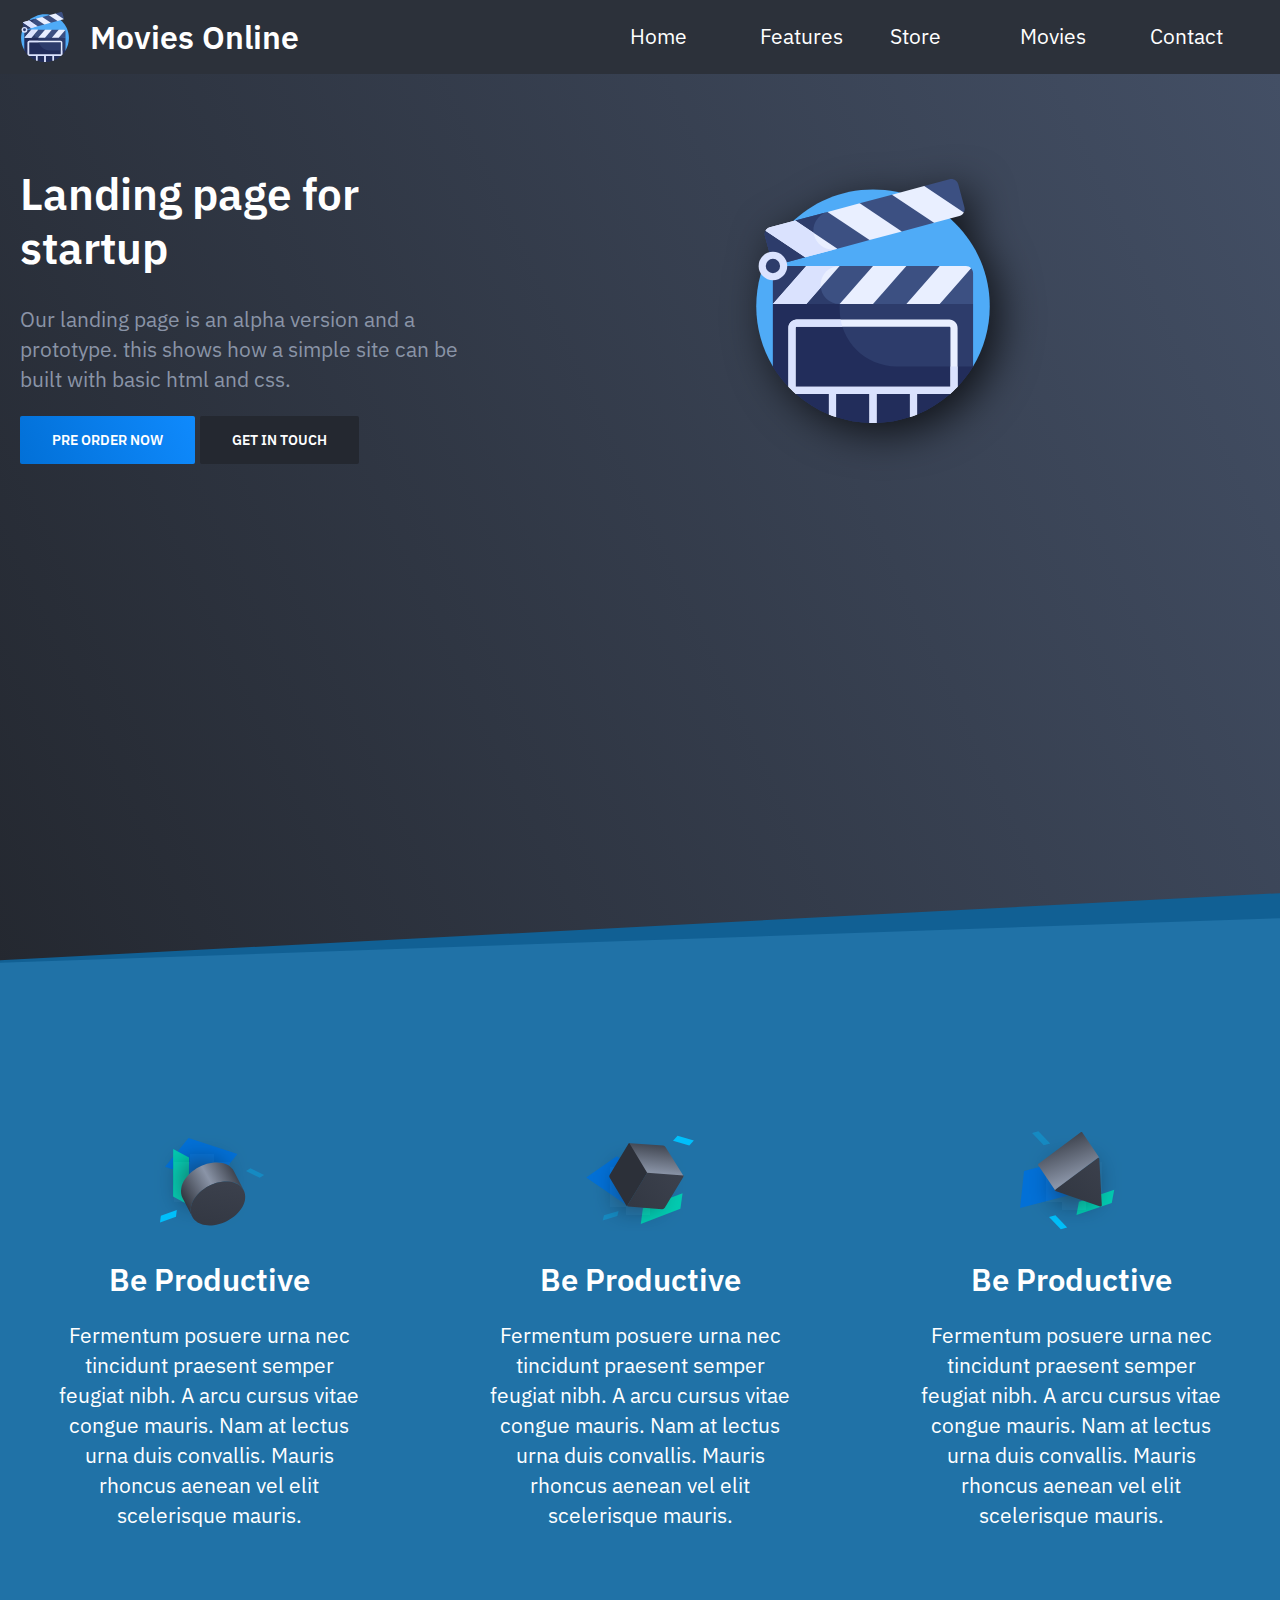
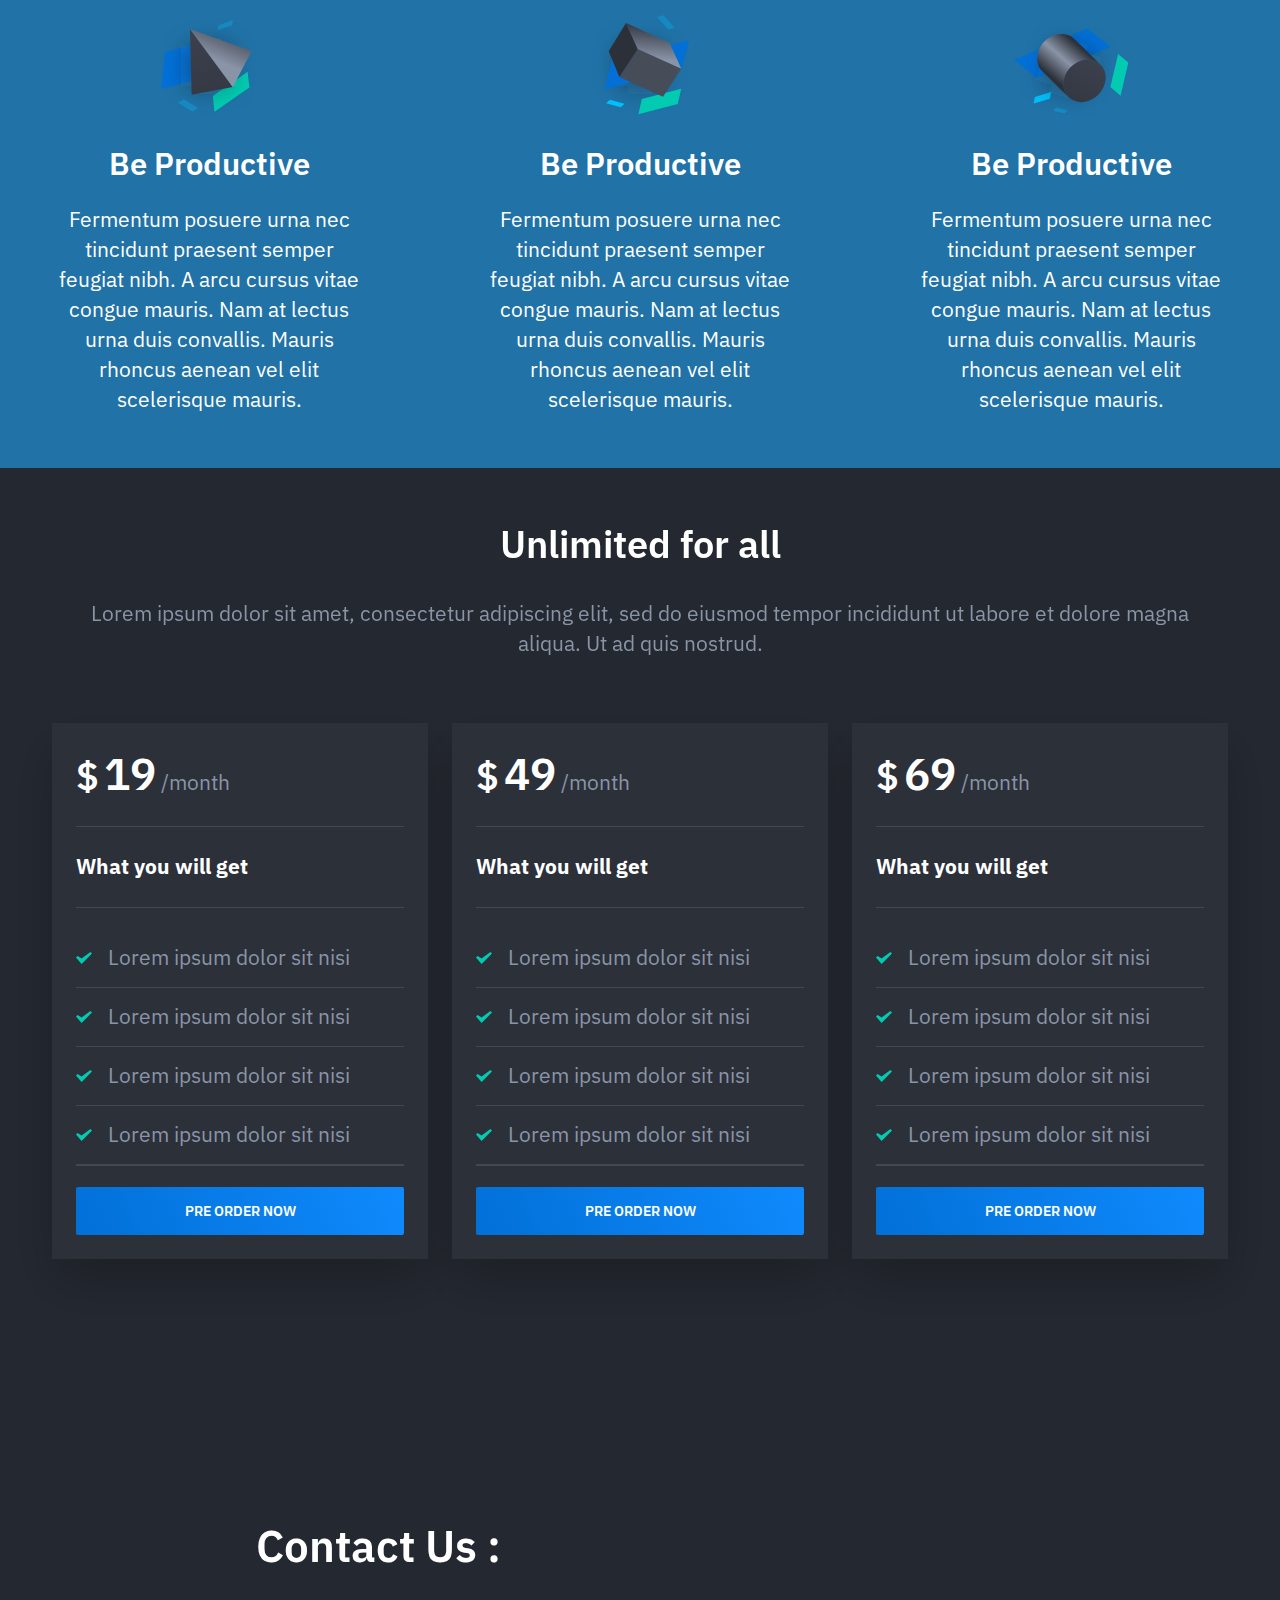
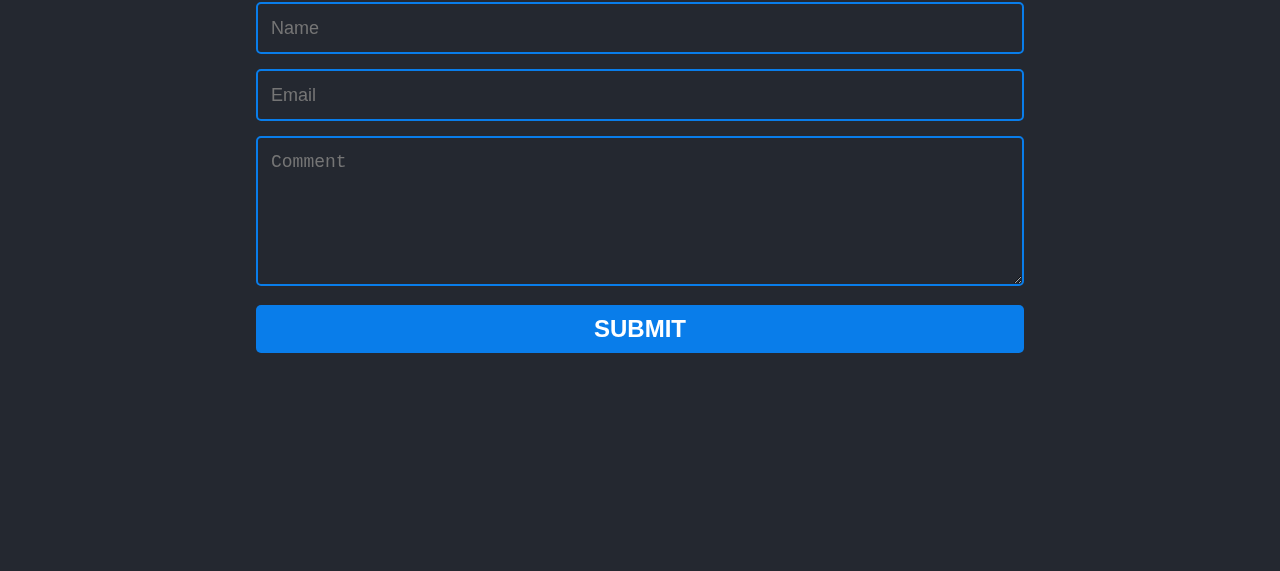
<file: index.html>
<!DOCTYPE html>
<html>

<head>
    <link href="https://fonts.googleapis.com/css?family=IBM+Plex+Sans:400,600" rel="stylesheet">
    <link rel="stylesheet" href="src/css/style.css">
    <link rel="icon" type="image/svg" href="src/images/clapperboard.svg" />
    <script src="src/js/index.js" type="text/javascript" charset="utf-8" async defer></script>
    <title>Movies website</title>
</head>

<body>
    <!-- Header section -->
    <header class="header" id="header-section">
        <h1 class="header-logo">
            <a href="#">
                <img class="header-logo-image" src="src/images/clapperboard.svg" alt="Logo">
                <span class="header-logo-title">Movies Online</span>
            </a>
        </h1>
        <ul class="page-links-list">
            <li class="page-link button-styled-1"><a href="index.html" title="Home">Home</a></li>
            <li class="page-link button-styled-1"><a href="index.html#features-section" title="Features">Features</a></li>
            <li class="page-link button-styled-1"><a href="store.html" title="Store">Store</a></li>
            <li class="page-link button-styled-1"><a href="movies.html" title="Movies">Movies</a></li>
            <li class="page-link button-styled-1"><a href="index.html#contact-section" title="Contact">Contact</a></li>
        </ul>
    </header>
    <main>
        <!-- Hero section -->
        <section class="hero" id="hero-section">
            <div class="container">
                <div class="hero-inner">
                    <div class="hero-text">
                        <h1 class="hero-title">Landing page for startup</h1>
                        <p class="hero-paragraph">Our landing page is an alpha version and a prototype. this shows how a simple site can be built with basic html and css.</p>
                        <div class="hero-cta">
                            <a class="button button-primary" href="#pricing-section">Pre order now</a>
                            <a class="button" href="#Contact">Get in touch</a>
                        </div>
                    </div>
                    <div class="hero-art">
                        <img src="src/images/clapperboard.svg" alt="Cinema Icon Hero Art" class="hero-img">
                    </div>
                </div>
            </div>
        </section>
        <!-- features section -->
        <section class="features-section ss-style-doublediagonal" id="features-section">
            <div class="container">
                <div class="features-inner section-inner has-bottom-divider">
                    <div class="features-list">
                        <div class="feature-card">
                            <div class="feature-inner">
                                <div class="feature-icon">
                                    <img src="src/images/feature-icon-01.svg" alt="Feature 01">
                                </div>
                                <h2 class="feature-title">Be Productive</h2>
                                <p class="text-sm">Fermentum posuere urna nec tincidunt praesent semper feugiat nibh. A arcu cursus vitae congue mauris. Nam at lectus urna duis convallis. Mauris rhoncus aenean vel elit scelerisque mauris.</p>
                            </div>
                        </div>
                        <div class="feature-card">
                            <div class="feature-inner">
                                <div class="feature-icon">
                                    <img src="src/images/feature-icon-02.svg" alt="Feature 02">
                                </div>
                                <h2 class="feature-title">Be Productive</h2>
                                <p class="text-sm">Fermentum posuere urna nec tincidunt praesent semper feugiat nibh. A arcu cursus vitae congue mauris. Nam at lectus urna duis convallis. Mauris rhoncus aenean vel elit scelerisque mauris.</p>
                            </div>
                        </div>
                        <div class="feature-card">
                            <div class="feature-inner">
                                <div class="feature-icon">
                                    <img src="src/images/feature-icon-03.svg" alt="Feature 03">
                                </div>
                                <h2 class="feature-title">Be Productive</h2>
                                <p class="text-sm">Fermentum posuere urna nec tincidunt praesent semper feugiat nibh. A arcu cursus vitae congue mauris. Nam at lectus urna duis convallis. Mauris rhoncus aenean vel elit scelerisque mauris.</p>
                            </div>
                        </div>
                        <div class="feature-card">
                            <div class="feature-inner">
                                <div class="feature-icon">
                                    <img src="src/images/feature-icon-04.svg" alt="Feature 04">
                                </div>
                                <h2 class="feature-title">Be Productive</h2>
                                <p class="text-sm">Fermentum posuere urna nec tincidunt praesent semper feugiat nibh. A arcu cursus vitae congue mauris. Nam at lectus urna duis convallis. Mauris rhoncus aenean vel elit scelerisque mauris.</p>
                            </div>
                        </div>
                        <div class="feature-card">
                            <div class="feature-inner">
                                <div class="feature-icon">
                                    <img src="src/images/feature-icon-05.svg" alt="Feature 05">
                                </div>
                                <h2 class="feature-title">Be Productive</h2>
                                <p class="text-sm">Fermentum posuere urna nec tincidunt praesent semper feugiat nibh. A arcu cursus vitae congue mauris. Nam at lectus urna duis convallis. Mauris rhoncus aenean vel elit scelerisque mauris.</p>
                            </div>
                        </div>
                        <div class="feature-card">
                            <div class="feature-inner">
                                <div class="feature-icon">
                                    <img src="src/images/feature-icon-06.svg" alt="Feature 06">
                                </div>
                                <h2 class="feature-title">Be Productive</h2>
                                <p class="text-sm">Fermentum posuere urna nec tincidunt praesent semper feugiat nibh. A arcu cursus vitae congue mauris. Nam at lectus urna duis convallis. Mauris rhoncus aenean vel elit scelerisque mauris.</p>
                            </div>
                        </div>
                    </div>
                </div>
            </div>
        </section>
        <section class="pricing-section" id="pricing-section">
            <div class="container-sm">
                <div class="pricing-inner section-inner">
                    <div class="pricing-header text-center">
                        <h2 class="section-title">Unlimited for all</h2>
                        <p class="section-paragraph">Lorem ipsum dolor sit amet, consectetur adipiscing elit, sed do eiusmod tempor incididunt ut labore et dolore magna aliqua. Ut ad quis nostrud.</p>
                    </div>
                    <div class="pricing-tables-wrap">
                        <div class="pricing-table">
                            <div class="pricing-table-inner">
                                <div class="pricing-table-main">
                                    <div class="pricing-table-header">
                                        <div class="pricing-table-price">
                                            <span class="pricing-table-price-currency h2">$</span>
                                            <span class="pricing-table-price-amount h1">19</span>
                                            <span class="text-xs">/month</span>
                                        </div>
                                    </div>
                                    <div class="pricing-table-features-title">What you will get</div>
                                    <ul class="pricing-table-features">
                                        <li>
                                            <span>Lorem ipsum dolor sit nisi</span>
                                        </li>
                                        <li>
                                            <span>Lorem ipsum dolor sit nisi</span>
                                        </li>
                                        <li>
                                            <span>Lorem ipsum dolor sit nisi</span>
                                        </li>
                                        <li>
                                            <span>Lorem ipsum dolor sit nisi</span>
                                        </li>
                                    </ul>
                                </div>
                                <div class="pricing-table-cta">
                                    <a class="button button-primary button-block" href="#">Pre order now</a>
                                </div>
                            </div>
                        </div>
                        <div class="pricing-table">
                            <div class="pricing-table-inner">
                                <div class="pricing-table-main">
                                    <div class="pricing-table-header">
                                        <div class="pricing-table-price">
                                            <span class="pricing-table-price-currency h2">$</span>
                                            <span class="pricing-table-price-amount h1">49</span>
                                            <span class="text-xs">/month</span>
                                        </div>
                                    </div>
                                    <div class="pricing-table-features-title">What you will get</div>
                                    <ul class="pricing-table-features">
                                        <li>
                                            <span>Lorem ipsum dolor sit nisi</span>
                                        </li>
                                        <li>
                                            <span>Lorem ipsum dolor sit nisi</span>
                                        </li>
                                        <li>
                                            <span>Lorem ipsum dolor sit nisi</span>
                                        </li>
                                        <li>
                                            <span>Lorem ipsum dolor sit nisi</span>
                                        </li>
                                    </ul>
                                </div>
                                <div class="pricing-table-cta">
                                    <a class="button button-primary button-block" href="#">Pre order now</a>
                                </div>
                            </div>
                        </div>
                        <div class="pricing-table">
                            <div class="pricing-table-inner">
                                <div class="pricing-table-main">
                                    <div class="pricing-table-header">
                                        <div class="pricing-table-price">
                                            <span class="pricing-table-price-currency h2">$</span>
                                            <span class="pricing-table-price-amount h1">69</span>
                                            <span class="text-xs">/month</span>
                                        </div>
                                    </div>
                                    <div class="pricing-table-features-title">What you will get</div>
                                    <ul class="pricing-table-features">
                                        <li>
                                            <span>Lorem ipsum dolor sit nisi</span>
                                        </li>
                                        <li>
                                            <span>Lorem ipsum dolor sit nisi</span>
                                        </li>
                                        <li>
                                            <span>Lorem ipsum dolor sit nisi</span>
                                        </li>
                                        <li>
                                            <span>Lorem ipsum dolor sit nisi</span>
                                        </li>
                                    </ul>
                                </div>
                                <div class="pricing-table-cta">
                                    <a class="button button-primary button-block" href="#">Pre order now</a>
                                </div>
                            </div>
                        </div>
                    </div>
                </div>
            </div>
        </section>
        <section class="contact-section" id="contact-section">
            <form>
                <h1 class="contact-title">Contact Us :</h1>
                <input name="name" type="text" class="feedback-input" placeholder="Name" />
                <input name="email" type="text" class="feedback-input" placeholder="Email" />
                <textarea name="text" class="feedback-input" placeholder="Comment"></textarea>
                <input type="submit" value="SUBMIT" />
            </form>
        </section>
    </main>
</body>

</html>
</file>
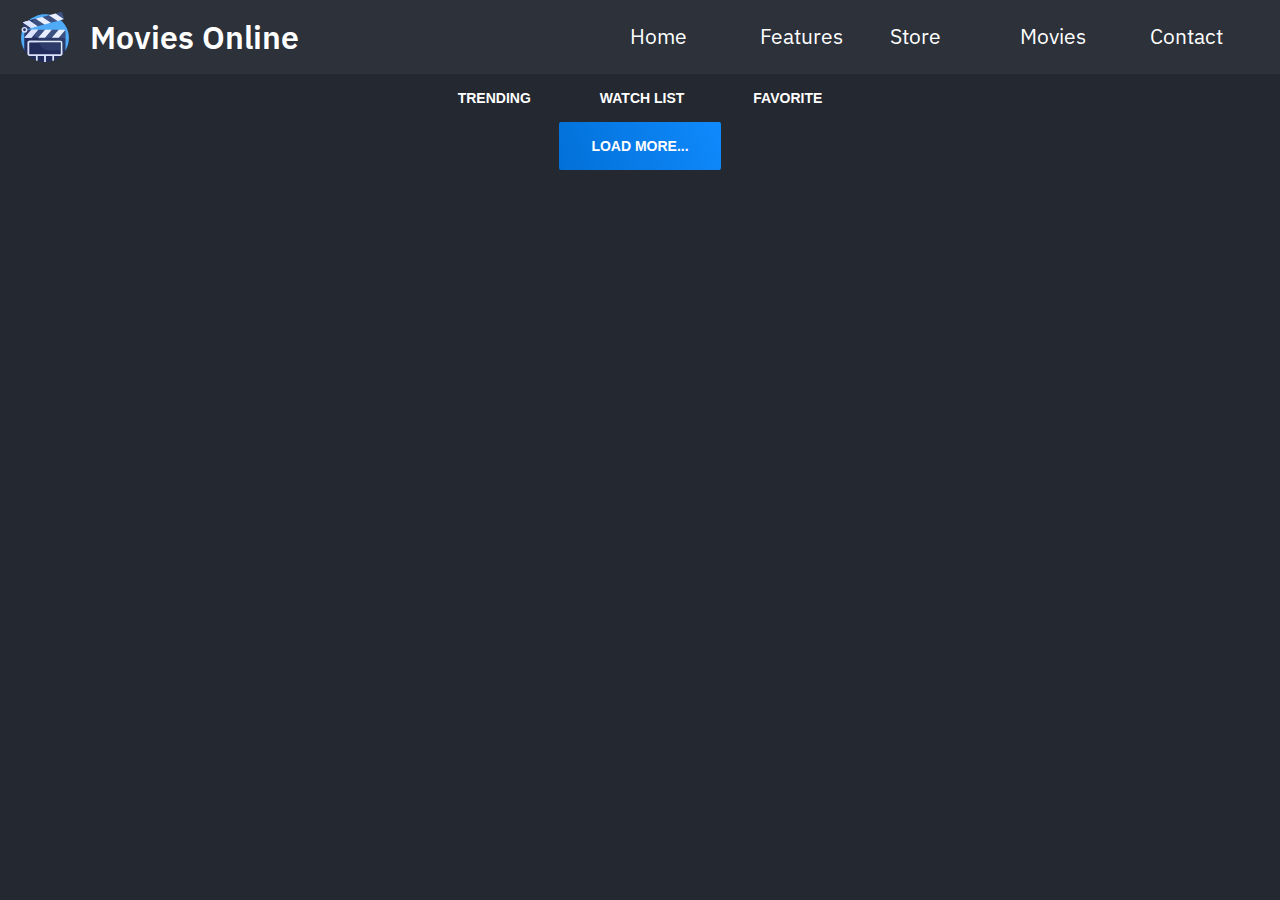
<file: movies.html>
<!DOCTYPE html>
<html>

<head>
    <link href="https://fonts.googleapis.com/css?family=IBM+Plex+Sans:400,600" rel="stylesheet">
    <link rel="stylesheet" href="src/css/style.css">
    <link rel="icon" type="image/svg" href="src/images/clapperboard.svg" />
    <script src="src/js/index.js" type="text/javascript" charset="utf-8" async defer></script>
    <script src="src/js/movies.js" type="text/javascript" charset="utf-8" async defer></script>
    <title>Movies website</title>
</head>

<body>
    <!-- Header section -->
    <header class="header" id="header-section">
        <h1 class="header-logo">
            <a href="#">
                <img class="header-logo-image" src="src/images/clapperboard.svg" alt="Logo">
                <span class="header-logo-title">Movies Online</span>
            </a>
        </h1>
        <ul class="page-links-list">
            <li class="page-link button-styled-1"><a href="index.html" title="Home">Home</a></li>
            <li class="page-link button-styled-1"><a href="index.html#features-section" title="Features">Features</a></li>
            <li class="page-link button-styled-1"><a href="store.html" title="Store">Store</a></li>
            <li class="page-link button-styled-1"><a href="movies.html" title="Movies">Movies</a></li>
            <li class="page-link button-styled-1"><a href="index.html#contact-section" title="Contact">Contact</a></li>
        </ul>
    </header>
    <section class="movies-display">
        <div class="view-selector">
            <button class="button" onclick="setView('trending')">Trending </button>
            <button class="button" onclick="setView('watchList')">Watch List</button>
            <button class="button" onclick="setView('favorite')">Favorite </button>
        </div>
        <div class="movies-grid">
            <div class="movie-card">
                <div class="movie-card-container">
                    <div class="movie-card-overlay"></div>
                    <h2><a href="movie.html?movie_id=" class="movie-title">Movie Title</a></h2>
                    <p class="movie-description">Lorem ipsum dolor sit amet, consectetur adipiscing elit. Curabitur sollicitudin, elit in aliquet tincidunt, augue elit fermentum augue. Donec.Lorem ipsum dolor sit amet, consectetur adipiscing elit.</p>
                    <div class="movie-tools">
                        <div class="movie-rating">
                            <i class="icon" style="--icon : url('../../src/images/movie-card/star.svg')"></i>
                            <i class="icon" style="--icon : url('../../src/images/movie-card/star.svg')"></i>
                            <i class="icon" style="--icon : url('../../src/images/movie-card/star.svg')"></i>
                            <i class="icon" style="--icon : url('../../src/images/movie-card/e-star.svg')"></i>
                            <i class="icon" style="--icon : url('../../src/images/movie-card/e-star.svg')"></i>
                        </div>
                        <a class="movie-add" onclick="addToWatchList(this.dataset.movieId)" data-movie-id='000000'>
                            <i class="icon" style="--icon : url('../../src/images/movie-card/add.svg')"></i>
                        </a>
                        <a class="movie-fav" onclick="favorite(this.dataset.movieId)" data-movie-id='000000'>
                            <i class="icon" style="--icon : url('../../src/images/movie-card/fav.svg')"></i>
                        </a>
                    </div>
                </div>
            </div>
        </div>
        <button onclick='loadMore()' class="button button-primary">Load More...</button>
    </section>
</body>

</html>
</file>
<file: src/css/style.css>
@import 'components.css';
@import 'header.css';
@import 'hero-section.css';
@import 'features-section.css';
@import 'pricing-section.css';
@import 'contact-section.css';
@import 'store.css';
@import 'movies.css';
@import 'movie.css';

*,
*:before,
*:after {

    /* Inherit box-sizing to make it easier to change the property for components that leverage other behavior*/
    -webkit-box-sizing: border-box;
    -moz-box-sizing: border-box;
    box-sizing: border-box;
}

html {
    box-sizing: border-box;
    line-height: 30px;
    -webkit-text-size-adjust: 100%;
    scroll-behavior: smooth;
}

body {
    background: #242830;
    -moz-osx-font-smoothing: grayscale;
    -webkit-font-smoothing: antialiased;
    font-family: "IBM Plex Sans", sans-serif;
    color: #8A94A7;
    font-size: 1.3rem;
    margin: 0;
}

h1,
h2,
h3,
h4,
h5,
h6,
.h1,
.h2,
.h3,
.h4,
.h5,
.h6 {
    clear: both;
    color: #fff;
    font-weight: 600;
}

h1,
.h1 {
    font-size: 44px;
    line-height: 54px;
    letter-spacing: 0px;
}

main {
    flex: 1 0 auto;
    overflow: hidden;
}

/* General Styling */
section {
    position: relative;
}

/* Common style for pseudo-elements */
section::before,
section::after {
    position: absolute;
    content: '';
    pointer-events: none;
}

/* Double Diagonal line */
.ss-style-doublediagonal {
    z-index: 1;
    padding-top: 6em;
    background: #2072a7;
    color: #fff;
}

.ss-style-doublediagonal::before,
.ss-style-doublediagonal::after {
    top: 0;
    left: -25%;
    z-index: -1;
    width: 150%;
    height: 75%;
    background: inherit;
    -webkit-transform: rotate(-2deg);
    transform: rotate(-2deg);
    -webkit-transform-origin: 0 0;
    transform-origin: 0 0;
}

.ss-style-doublediagonal::before {
    height: 50%;
    background: #116094;
    -webkit-transform: rotate(-3deg);
    transform: rotate(-3deg);
    -webkit-transform-origin: 3% 0;
    transform-origin: 3% 0;
}

.hidden {
    display: none;
}
</file>
